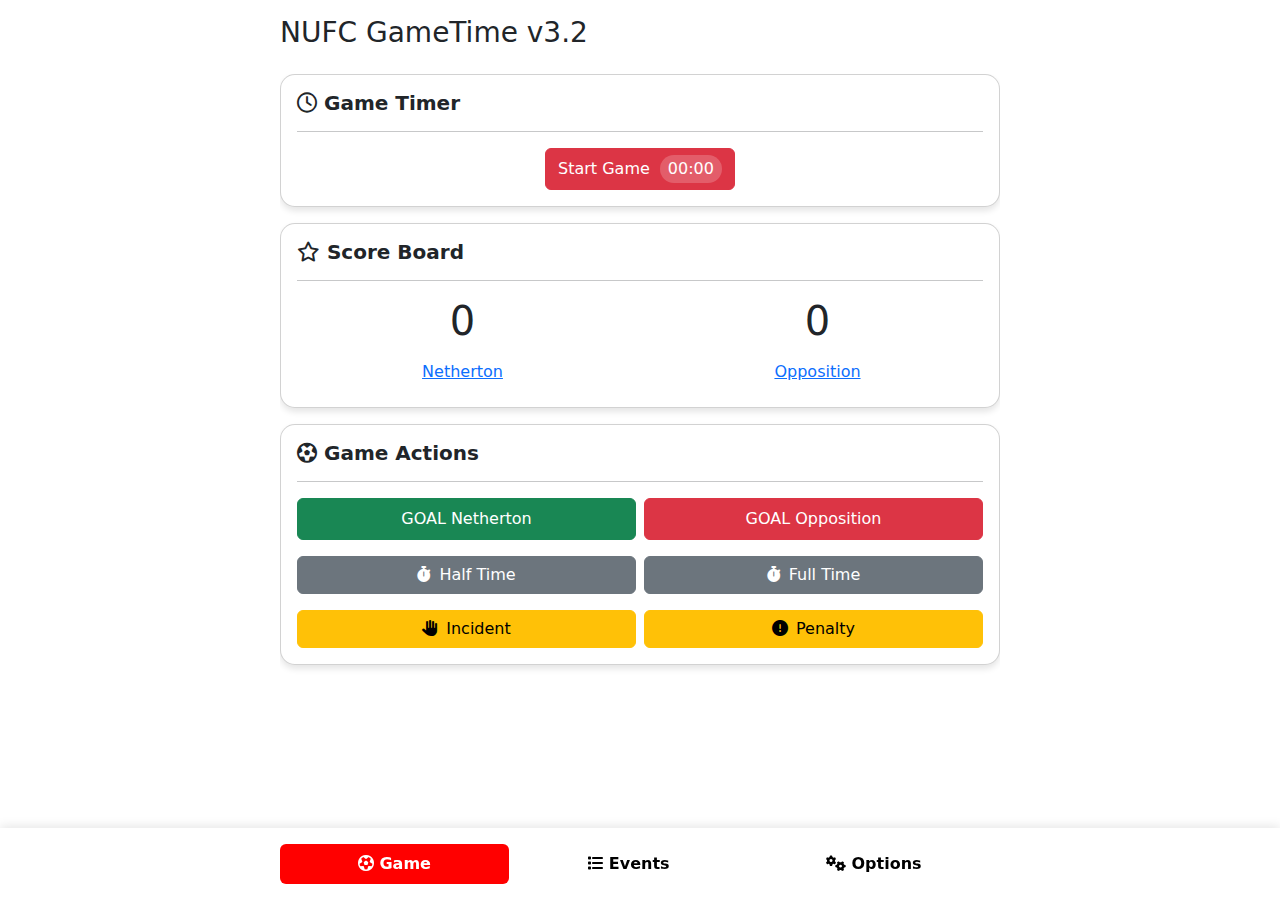
<file: index.html>
<!DOCTYPE html>
<html lang="en">
<head>
  <meta charset="UTF-8">
  <meta name="viewport" content="width=device-width, initial-scale=1.0">
  <title>NUFC GameTime App v3.2</title>
  <!-- Bootstrap CSS -->
  <link href="css/bootstrap.min.css" rel="stylesheet">
  <!-- Optional: Font Awesome for icons -->
  <link href="css/all.min.css" rel="stylesheet">
  <!--custom style-->
  <link href="css/style.css" rel="stylesheet">
  <!-- PWA Manifest-->
  <link rel="manifest" href="manifest.json">
  <link rel="shortcut icon" type="image/x-icon" href="favicon.ico" />
  <!-- Service Worker Invoked -->
  <script>
    if ("serviceWorker" in navigator) {
      window.addEventListener("load", () => {
        navigator.serviceWorker
          .register("sw.js", {
        scope: "./"
        })
          .then((registration) => {
            console.log("Service Worker registered:", registration);
          })
          .catch((error) => {
            console.error("Service Worker registration failed:", error);
          });
      });
    }
  </script>
</head>
<body>
  <!-- Main Container -->
  <div class="main-container">

    <!--Notification Container-->
    <div id="notification-container" style="position: fixed; top: 0; left: 0; right: 0; z-index: 9999;"></div>
    <!--END Notification Container-->

    <!-- Main Content Container-->
    <div class="container-fluid px-4 py-3">
      <div class="content-width">
        <!-- Header -->
        <div class="row mb-3">
          <div class="col-12">
            <h3>NUFC GameTime v3.2</h3>
          </div>
        </div>
        <!-- END Header -->
        
        <!-- Tab Content -->
        <div class="content-wrapper">
          <div class="tab-content" id="gametab-content">
            
            <!-- Game Tab Content -->
            <div class="tab-pane fade show active" id="gametab">
              
              <!-- Game Timer Card -->
              <div class="card">
                <div class="card-body">
                  <h5 class="card-title"><i class="fa-regular fa-clock"></i> Game Timer</h5><hr>
                  <div class="text-center">
                    <button class="btn btn-danger timer-btn-inline" id="startPauseButton">Start Game
                    <span id="stopwatch" role="timer" class="timer-badge">00:00</span>
                    </button>
                  </div>
                </div>
              </div>
              <!--END Gate Timer Card-->
              
              <!-- Score Board Card -->
              <div class="card" id="scoreboard">
                <div class="card-body">
                  <h5 class="card-title"><i class="fa-regular fa-star"></i> Score Board</h5><hr>
                  <div class="row">
                    <div class="col-6 text-center">
                      <h1 id="first-score">0</h1>
                      <div><button id="first-team-name" class="btn btn-link btn-custom" data-bs-toggle="modal" data-bs-target="#fixtureModalTeam1">Netherton</button></div>
                    </div>
                    <div class="col-6 text-center">
                      <h1 id="second-score">0</h1>
                      <div><button id="second-team-name" class="btn btn-link btn-custom" data-bs-toggle="modal" data-bs-target="#fixtureModalTeam2">Opposition Team</button></div>
                    </div>
                  </div>
                </div>
              </div>
              <!--END Score Board Card-->

              <!-- Game Actions Card -->
              <div class="card">
                <div class="card-body">
                  <h5 class="card-title"><i class="fa-regular fa-futbol"></i> Game Actions</h5><hr>
                    <div class="container-fluid p-0">
                      
                      <!-- Goals Row -->
                      <div class="row g-2 mb-3">
                        <div class="col-6">
                          <button id="goalButton" class="btn btn-success w-100 d-flex flex-column align-items-center py-2" data-bs-toggle="modal" data-bs-target="#goalModal">
                            <i class="fa-solid fa-futbol me-2"></i>Team1
                          </button>
                        </div>
                        <div class="col-6">
                          <button id="opgoalButton" class="btn btn-danger w-100 d-flex flex-column align-items-center py-2" type="button">
                            <i class="fa-solid fa-futbol me-2"></i>Team2
                          </button>
                        </div>
                      </div>
                      <!--END Goals Row-->
                
                      <!-- Time Markers Row -->
                      <div class="row g-2 mb-3">
                        <div class="col-6">
                          <button id="HalfTimeButton" class="btn btn-secondary w-100" type="button"><i class="fa-solid fa-stopwatch me-2"></i>Half Time</button>
                        </div>
                        <div class="col-6">
                          <button id="FullTimeButton" class="btn btn-secondary w-100" type="button"><i class="fa-solid fa-stopwatch me-2"></i>Full Time</button>
                        </div>
                      </div>
                      <!-- END Time Marker Row-->

                      <!-- Incidents Row -->
                      <div class="row g-2">
                        <div class="col-6">
                          <button id="IncidentButton" class="btn btn-warning w-100" type="button"><i class="fa-solid fa-hand me-2"></i>Incident</button>
                        </div>
                        <div class="col-6">
                          <button id="PenaltyButton" class="btn btn-warning w-100" type="button"><i class="fa-solid fa-circle-exclamation me-2"></i>Penalty</button>
                        </div>
                      </div>
                      <!--END Incidents Row-->
                    
                    </div>
                </div>
              </div>
            </div>
            <!--END Game Tab Content-->

            <!-- Event Tab Content -->
            <div class="tab-pane fade" id="gamelogtab">
              <div class="card">
                <div class="card-body">
                  <h5 class="card-title"><i class="fa-solid fa-list"></i> Match Events</h5><hr>
                  <div id="log" role="log" aria-live="polite" class="border rounded p-2"></div>
                </div>
              </div>
            </div>
            <!--END Event Tab Content-->

            <!-- Options Tab Content -->
            <div class="tab-pane fade" id="optionstab">
              <div class="card">
                <div class="card-body p-3">
                  <h5 class="card-title"><i class="fa-solid fa-gears"></i> Options</h5><hr>
                   <!-- Game Duration Section -->
                    <div class="mb-4">
                      <label for="gameTimeSelect" class="form-label fw-bold mb-3">Game Duration </label>
                      <select id="gameTimeSelect" class="form-select mb-2">
                        <option value="2400">40 minutes</option>
                        <option value="3600" selected>60 minutes</option>
                        <option value="4800">80 minutes</option>
                        <option value="5400">90 minutes</option>
                      </select>
                      <small class="text-muted d-block mb-2">Each half will be 50% of total time</small>
                    </div>
                    <hr class="my-4">

                  <!-- Team Management Section -->
                  <div class="mb-4">
                    <h6 class="fw-bold mb-3">Team Management</h6>
                    <div class="d-grid gap-2">
                      <button class="btn btn-danger d-flex align-items-center justify-content-center py-2" data-bs-toggle="modal" data-bs-target="#rosterModal">
                        <i class="fas fa-users me-2"></i>
                        My Team Management
                      </button>
                      <button class="btn btn-success d-flex align-items-center justify-content-center py-2" id="shareButton">
                        <i class="fas fa-share-alt me-2"></i>
                        Send WhatsApp Report
                      </button>
                    </div>
                  </div>
                  <hr class="my-4">

                  <!-- App Management Section -->

                  <div class="mb-4">
                    <h6 class="fw-bold mb-3">App Management</h6>
                    <div class="d-grid gap-2">
                      <!--Donate -->
                      <button class="btn btn-warning d-flex align-items-center justify-content-center py-2" id="donateButton" data-bs-toggle="modal" data-bs-target="#donateModal">
                        <i class="fa-solid fa-heart me-2"></i>
                        Support Netherton United U12 Girls Black
                      </button>
                      <button class="btn btn-danger d-flex align-items-center justify-content-center py-2" data-bs-toggle="modal" data-bs-target="#releasenotesmodal">
                        <i class="fa-solid fa-list me-2"></i>
                        Release Notes
                      </button>
                      <button class="btn btn-danger d-flex align-items-center justify-content-center py-2" data-bs-toggle="modal" data-bs-target="#resetConfirmModal">
                        <i class="fa-solid fa-arrows-rotate me-2"></i>
                        Reset GameTime App
                      </button>
                    </div>
                  </div>
                  <hr class="mb-4">

                  <!-- Feedback Section -->
                  <div class="mb-4">
                    <div class="d-grid">
                      <button class="btn btn-primary d-flex align-items-center justify-content-center py-2" data-bs-toggle="modal" data-bs-target="#feedbackModal">
                        <i class="fa-solid fa-comments me-2"></i>
                        Provide Feedback
                      </button>
                    </div>
                  </div>
                </div>
              </div>
            </div>
            <!--END Options Tab Content-->

          </div>
        </div>
        <!--END Tab Content-->

      </div>
    </div>
    <!-- END Main Content Container -->
  </div>
  <!-- END MAIN CONTAINER -->

  <!-- Fixed Bottom Navigation -->
  <div class="bottom-nav">
    <div class="content-width">
      <ul class="nav nav-pills nav-fill" role="tablist">
        <li class="nav-item pill-1">
          <a class="nav-link active" data-bs-toggle="pill" href="#gametab">
            <i class="fa-regular fa-futbol"></i> <b>Game</b>
          </a>
        </li>
        <li class="nav-item pill-2">
          <a class="nav-link" data-bs-toggle="pill" href="#gamelogtab">
            <i class="fa-solid fa-list"></i> <b>Events</b>
          </a>
        </li>
        <li class="nav-item pill-3">
          <a class="nav-link" data-bs-toggle="pill" href="#optionstab">
            <i class="fa-solid fa-gears"></i> <b>Options</b>
          </a>
        </li>
      </ul>
    </div>
  </div>
  <!--END Fixed Bottom Navigation-->

<!-----------------------------------------Modal Section-------------------------------------->

<!--Release Notes Modal-->
<div class="modal fade" id="releasenotesmodal" tabindex="-1" data-bs-backdrop="static" aria-hidden="true">
  <div class="modal-dialog">
    <div class="modal-content">
      <div class="modal-header bg-danger text-white">
        <h5 class="modal-title">Release Notes</h5>
        <button type="button" class="btn-close" data-bs-dismiss="modal"></button>
      </div>
      <div id=readme class="modal-body readme-content"></div>
      <div class="modal-footer">
        <button type="button" class="btn btn-secondary" data-bs-dismiss="modal"><i class="fas me-2"></i>Close</button>
      </div>
    </div>
  </div>
</div>
<!--END Release Notes Modal-->

<!-- Fixture Modal Team 1 -->
<div class="modal fade" id="fixtureModalTeam1" tabindex="-1">
  <div class="modal-dialog">
    <div class="modal-content">
      <div class="modal-header">
        <h5 class="modal-title">Our Team Name Management</h5>
        <button type="button" class="btn-close" data-bs-dismiss="modal"></button>
      </div>
      <div class="modal-body">
        <div class="row">
          <div class="col-12 col-md-8">
            <div class="input-group mb-3">
              <div>
               <input type="text" id="team1Name" class="form-control" placeholder="Netherton">
               </p></p>
               <button class="btn btn-danger btn-custom" id="updTeam1Btn">Update Team Name</button>
              </div>
            </div>
          </div>
        </div>
      </div>
      <div class="modal-footer">
        <button type="button" class="btn btn-secondary" data-bs-dismiss="modal">Close</button>
      </div>
    </div>
  </div>
</div>
<!-- END Fixture Modal Team 1 -->

<!-- Fixture Modal Team 2 -->
<div class="modal fade" id="fixtureModalTeam2" tabindex="-1">
  <div class="modal-dialog">
    <div class="modal-content">
      <div class="modal-header">
        <h5 class="modal-title">Opposition Name Management</h5>
        <button type="button" class="btn-close" data-bs-dismiss="modal"></button>
      </div>
      <div class="modal-body">
        <div class="row">
          <div class="col-12 col-md-8">
            <div class="input-group mb-3">
              <div>
               <input type="text" id="team2Name" class="form-control" placeholder="Opposition Team">
               </p></p>
               <button class="btn btn-danger btn-custom" id="updTeam2Btn">Update Team Name</button>
              </div>
            </div>
          </div>
        </div>
      </div>
      <div class="modal-footer">
        <button type="button" class="btn btn-secondary" data-bs-dismiss="modal">Close</button>
      </div>
    </div>
  </div>
</div>
<!-- END Fixture Modal Team 2 -->

<!-- Goal Modal -->
<div class="modal fade" id="goalModal" tabindex="-1">
  <div class="modal-dialog">
    <div class="modal-content">
      <div class="modal-header">
        <h5 class="modal-title">Goal Details:</h5>
        <button type="button" class="btn-close" data-bs-dismiss="modal"></button>
      </div>
      <div class="modal-body">
        <div class="row">
          <div class="col-12">
            <div class="input-group mb-3">
              <form id="goalForm" onsubmit="return closeGoalModal();" class="w-100">
                <div class="mb-3">
                  <label for="goalScorer" class="form-label">Goal Scorer:</label>
                  <select id="goalScorer" class="form-select" required>
                    <option value="" selected>Select goal scorer</option>
                    <option value="Own Goal">Own Goal</option>
                  </select>
                </div>
                <div class="mb-3">
                  <label for="goalAssist" class="form-label">Goal Assist:</label>
                  <select id="goalAssist" class="form-select" required>
                    <option value="" selected>Select goal assist</option>
                    <option value="N/A">N/A</option>
                  </select>
                </div>
                <div class="d-flex gap-2">
                  <button type="submit" class="btn btn-success btn-custom" id="goalButton">Goal</button>
                </div>
              </form>
            </div>
          </div>
        </div>
      </div>
      <div class="modal-footer">
        <button type="button" id="goalModalClose" class="btn btn-secondary" data-bs-dismiss="modal">Close</button>
      </div>
    </div>
  </div>
</div>
<!-- END Goal Modal -->

<!-- Edit Event Modal -->
<div class="modal fade" id="editEventModal" tabindex="-1" aria-labelledby="editEventModalLabel" aria-hidden="true">
  <div class="modal-dialog modal-dialog-centered">
    <div class="modal-content">
      <div class="modal-header">
        <h5 class="modal-title" id="editEventModalLabel">Edit Event Time</h5>
        <button type="button" class="btn-close" data-bs-dismiss="modal" aria-label="Close"></button>
      </div>
      <div class="modal-body">
        <form id="editEventForm">
          <div class="mb-3">
            <label for="editEventTime" class="form-label">Event Time (in minutes)</label>
            <input type="number" class="form-control" id="editEventTime" required>
          </div>
          <button type="submit" class="btn btn-primary">Save Changes</button>
        </form>
      </div>
    </div>
  </div>
</div>
<!-- END Edit Event Modal -->

<!-- Roster Modal -->
  <div class="modal fade" id="rosterModal" tabindex="-1">
    <div class="modal-dialog">
      <div class="modal-content">
        <div class="modal-header">
          <h5 class="modal-title">Team Management</h5>
          <button type="button" class="btn-close" data-bs-dismiss="modal"></button>
        </div>
        <div class="modal-body">
          <div class="row">
            <div class="col-12 col-md-8">
              <div class="input-group mb-3">
                <input type="text" id="newPlayerName" class="form-control" placeholder="New Player Name">
                <button class="btn btn-danger" id="addPlayerBtn">Add Player</button>
              </div>
            </div>
          </div>
          <div class="row">
            <div class="col-12">
              <table class="table table-striped">
                <thead>
                  <tr>
                    <th>Player Name</th>
                    <th>Actions</th>
                  </tr>
                </thead>
                <tbody id="rosterList"></tbody>
              </table>
            </div>
          </div>
        </div>
        <div class="modal-footer">
          <button type="button" class="btn btn-secondary" data-bs-dismiss="modal">Close</button>
        </div>
      </div>
    </div>
  </div>
<!-- END Roster Modal -->

<!--Confirm Reset Modal-->
<div class="modal fade" id="resetConfirmModal" data-bs-backdrop="static" tabindex="-1" aria-hidden="true">
  <div class="modal-dialog modal-dialog-centered">
    <div class="modal-content">
      <div class="modal-header bg-danger text-white">
        <h5 class="modal-title">
          <i class="fas fa-exclamation-triangle me-2"></i>Confirm Reset
        </h5>
        <button type="button" class="btn-close btn-close-white" data-bs-dismiss="modal" aria-label="Close"></button>
      </div>
      <div class="modal-body">
        <p class="mb-0">Are you sure you want to reset the game?</p>
        <small class="text-muted">This will clear all game data including:</small>
        <ul class="text-muted small">
          <li>Stopwatch time</li>
          <li>Goals and assists</li>
          <li>Game log</li>
        </ul>
        <div class="alert alert-warning mb-0">
          <i class="fas fa-info-circle me-2"></i>This action cannot be undone.
        </div>
      </div>
      <div class="modal-footer">
        <button type="button" class="btn btn-secondary" data-bs-dismiss="modal">
          <i class="fas fa-times me-2"></i>Cancel
        </button>
        <button type="button" class="btn btn-danger" id="confirmResetBtn">
          <i class="fas fa-trash me-2"></i>Reset Game
        </button>
      </div>
    </div>
  </div>
</div>
<!--END Confirm Reset Modal-->

<!--Donate Modal -->
<div class="modal fade" id="donateModal" tabindex="-1" aria-labelledby="donateModalLabel" aria-hidden="true">
  <div class="modal-dialog modal-dialog-centered">
    <div class="modal-content">
      <!-- Modal Header -->
      <div class="modal-header">
        <h5 class="modal-title" id="donateModalLabel">
          <i class="fa-solid fa-heart text-danger me-2"></i>Support Netherton U12 Girls Black
        </h5>
        <button type="button" class="btn-close" data-bs-dismiss="modal" aria-label="Close"></button>
      </div>
      
      <!-- Modal Body -->
      <div class="modal-body">
        <div class="text-center mb-4">
          <h6 class="mb-3">Thank you for considering supporting<br>Netherton United U12 Girls Football Team!</h6>
          <p class="text-muted">Your support helps our girls both on and off the pitch encouraging teamwork, responsability, confidence, passion and overcoming adversity.</p>
        </div>
          <!-- GoFundMe Button -->
          <div class="text-center mt-4">
              <a href="https://gofund.me/2ba270e4" class="btn btn-danger btn-lg">Support Our Girls</a>
          </div>

        <!-- Additional Information -->
        <div class="text-left mt-4">
          <p class="text-muted small mb-0">All donations go directly towards:</p>
          <ul class=" text-muted small">
            <br>
            <li>Equipment for the team</li>
            <li>Veo Cam fund and subscriptions to help with future game development</li>
            <li>Kit updates alongside our main Sponsors, <b>Flagship Partners</b> and <b>Resource Engineering Supplies</b> </li>
          </ul>
        </div>
      </div>
      
      <!-- Modal Footer -->
      <div class="modal-footer">
        <button type="button" class="btn btn-secondary" data-bs-dismiss="modal">Close</button>
      </div>
    </div>
  </div>
</div>
<!--END Donate Modal-->

<!--Feedback Modal-->
<div class="modal fade" id="feedbackModal" tabindex="-1" aria-labelledby="feedbackModalLabel" aria-hidden="true">
  <div class="modal-dialog modal-dialog-centered">
    <div class="modal-content">
      <div class="modal-header">
        <h5 class="modal-title" id="feedbackModalLabel">
          <i class="fa-solid fa-comments me-2"></i>App Feedback
        </h5>
        <button type="button" class="btn-close" data-bs-dismiss="modal" aria-label="Close"></button>
      </div>
      <div class="modal-body">
        <!-- Replace YOUR-EMAIL@example.com with your actual email -->
        <form action="https://formsubmit.co/aad39494b2f0dab389a44f1ce39dab62" method="POST">
          <!-- FormSubmit Configuration -->
          <input type="hidden" name="_subject" value="NUFC GameTime App Feedback">
          <input type="hidden" name="_template" value="table">
          <input type="hidden" name="_captcha" value="true">
          <input type="hidden" name="_next" value="">
          
          <!-- Feedback Type -->
          <div class="mb-3">
            <label for="feedbackType" class="form-label">Feedback Type</label>
            <select class="form-select" name="Feedback Type" id="feedbackType" required>
              <option value="">Select feedback type</option>
              <option value="bug">Bug Report</option>
              <option value="feature">Feature Request</option>
              <option value="improvement">Improvement Suggestion</option>
              <option value="other">Other</option>
            </select>
          </div>

          <!-- Feedback Description -->
          <div class="mb-3">
            <label for="feedbackDescription" class="form-label">Description</label>
            <textarea class="form-control" name="message" id="feedbackDescription" rows="4" required 
                      placeholder="Please describe your feedback in detail..."></textarea>
          </div>

          <!-- Contact Information (Optional) -->
          <div class="mb-3">
            <label for="contactEmail" class="form-label">Contact Email (Optional)</label>
            <input type="email" class="form-control" name="email" id="contactEmail" 
                   placeholder="your@email.com">
            <div class="form-text">We'll only use this to follow up if needed.</div>
          </div>

          <!-- App Version -->
          <input type="hidden" name="App Version" value="3.1">

          <!-- Submit Button -->
          <div class="d-grid">
            <button type="submit" class="btn btn-primary" onclick="this.innerHTML='<span class=\'spinner-border spinner-border-sm me-2\' role=\'status\' aria-hidden=\'true\'></span>Submitting Feedback...'; ">
              <i class="fa-solid fa-paper-plane me-2"></i>Submit Feedback
            </button>
            <div class="form-text text-center">The form can take a few moments to send.</div>
          </div>
        </form>
      </div>
      <div class="modal-footer">
        <button type="button" class="btn btn-secondary" data-bs-dismiss="modal">Close</button>
      </div>
    </div>
  </div>
</div>
<!--END Feedback Modal-->

<!-- Scripts -->
<script src="js/bootstrap.bundle.min.js"></script>
<script src="js/script.js"></script>
<script src="js/roster.js"></script>
<!-- ENDScripts -->
</body>
</html>
</file>
<file: css/style.css>
.card {
  border-radius: 15px;
  box-shadow: 0 4px 6px rgba(0,0,0,0.1);
  margin-bottom: 1rem;
}
.card-title {
  font-weight: bold;
}
.fixed-action-btn {
  position: fixed;
  top: 20px;
  right: 20px;
}
.timer-btn-inline {
        display: inline-flex;
        align-items: center;
        gap: 10px;
}
.timer-badge {
        background-color: rgba(255,255,255,0.2);
        padding: 2px 8px;
        border-radius: 15px;
}

.nav-pills .pill-1 .nav-link:not(.active) {
color: black;
}
.nav-pills .pill-2 .nav-link:not(.active) {
color: black;
}
.nav-pills .pill-3 .nav-link:not(.active) {
color: black;
}
.nav-pills .pill-1 .nav-link.active {
background-color: rgba(255, 0, 0);
color: white;
}
.nav-pills .pill-2 .nav-link.active {
background-color: rgba(255, 0, 0);
color: white;
}
.nav-pills .pill-3 .nav-link.active {
background-color: rgba(255, 0, 0);
color: white;
}
.full-height {
height: 100vh;
}
html, body {
height: 100%;
margin: 0;
}
body {
  min-height: 100vh;
  display: flex;
  flex-direction: column;
}

.main-container {
  flex: 1;
  display: flex;
  flex-direction: column;
  overflow-y: auto;
  padding-bottom: 80px; /* Space for navigation */
}

.content-wrapper {
  flex: 1;
  overflow-y: auto;
}

.bottom-nav {
  position: fixed;
  bottom: 0;
  left: 0;
  right: 0;
  background: white;
  padding: 1rem;
  box-shadow: 0 -2px 10px rgba(0,0,0,0.1);
  z-index: 1000;
}
/* Responsive adjustments */
@media (min-width: 768px) {
  .content-width {
    max-width: 720px;
    margin: 0 auto;
  }
  .timeline {
    margin-left: 0;
  }

  .timeline::before {
    left: 50%;
    transform: translateX(-50%);
  }

  .timeline-item {
    padding-left: 0;
  }

  .timeline-item-left {
    padding-right: 50%;
    padding-left: 0;
  }

  .timeline-item-right {
    padding-left: 50%;
    padding-right: 0;
  }

  .timeline-marker {
    left: 50%;
  }

  .timeline-item-left .timeline-content {
    margin-right: 30px;
    margin-left: 0;
  }

  .timeline-item-right .timeline-content {
    margin-left: 30px;
    margin-right: 0;
  }

  .timeline-time {
    font-size: 1rem;
  }

  .timeline-body {
    font-size: 1rem;
  }

  .timeline-content .btn-sm {
    padding: 0.25rem 0.5rem;
    font-size: 0.875rem;
  }
}
.readme-content {
  padding: 15px;
  line-height: 1.6;
  font-family: system-ui, -apple-system, sans-serif;
}
.readme-content pre {
  background: #f5f5f5;
  padding: 10px;
  border-radius: 4px;
  overflow-x: auto;
}

.notification {
  width: 100%;
  padding: 12px;
  color: white;
  text-align: center;
  font-weight: 500;
  transform: translateY(-100%);
  transition: transform 0.3s ease-out, opacity 0.3s ease-in-out;
  opacity: 0;
}

.notification.show {
  transform: translateY(0);
  opacity: 1;
}

.notification.success {
  background-color: #28a745;
}

.notification.warning {
  background-color: #ffc107;
  color: #000;
}

.notification.danger {
  background-color: #dc3545;
}

.notification.info {
  background-color: #6c757d;
}

/* Timeline styling */
.timeline {
  position: relative;
  padding: 20px 0;
  margin-left: 30px; /* Give space for the timeline on the left */
}

.timeline::before {
  content: '';
  position: absolute;
  top: 0;
  bottom: 0;
  left: 0;
  width: 2px;
  background: #ddd;
}

.timeline-item {
  position: relative;
  margin-bottom: 20px;
  width: 100%;
  padding-left: 20px; /* Space for the timeline marker */
}

/* Remove the left/right alternating pattern for mobile */
.timeline-item-left,
.timeline-item-right {
  padding-right: 0;
  padding-left: 20px;
}

.timeline-marker {
  position: absolute;
  top: 15px;
  left: 0;
  width: 12px;
  height: 12px;
  border-radius: 50%;
  background: #007bff;
  transform: translateX(-50%);
  z-index: 1;
}

.marker-success {
  background: #28a745;
}

.marker-danger {
  background: #dc3545;
}

.timeline-content {
  position: relative;
  padding: 10px 15px;
  border-radius: 5px;
  box-shadow: 0 2px 5px rgba(0,0,0,0.1);
  background: white;
  margin-left: 10px;
  width: calc(100% - 10px);
}

/* Remove the left/right specific margins */
.timeline-item-left .timeline-content,
.timeline-item-right .timeline-content {
  margin-right: 0;
  margin-left: 10px;
}

.timeline-time {
  font-weight: bold;
  color: #007bff;
  margin-bottom: 5px;
  font-size: 0.9rem;
}

.timeline-body {
  padding: 5px 0;
  font-size: 0.95rem;
}

/* Make buttons smaller on mobile */
.timeline-content .btn-sm {
  padding: 0.2rem 0.4rem;
  font-size: 0.75rem;
}

/* Empty timeline message styling */
.empty-timeline-message {
  background-color: #f8f9fa;
  border-radius: 8px;
  border: 1px dashed #dee2e6;
  margin: 20px 0;
}

.empty-timeline-message i {
  color: #adb5bd;
}

.empty-timeline-message h5 {
  color: #495057;
  margin-bottom: 10px;
}

.empty-timeline-message p {
  color: #6c757d;
  margin-bottom: 0;
}
</file>
